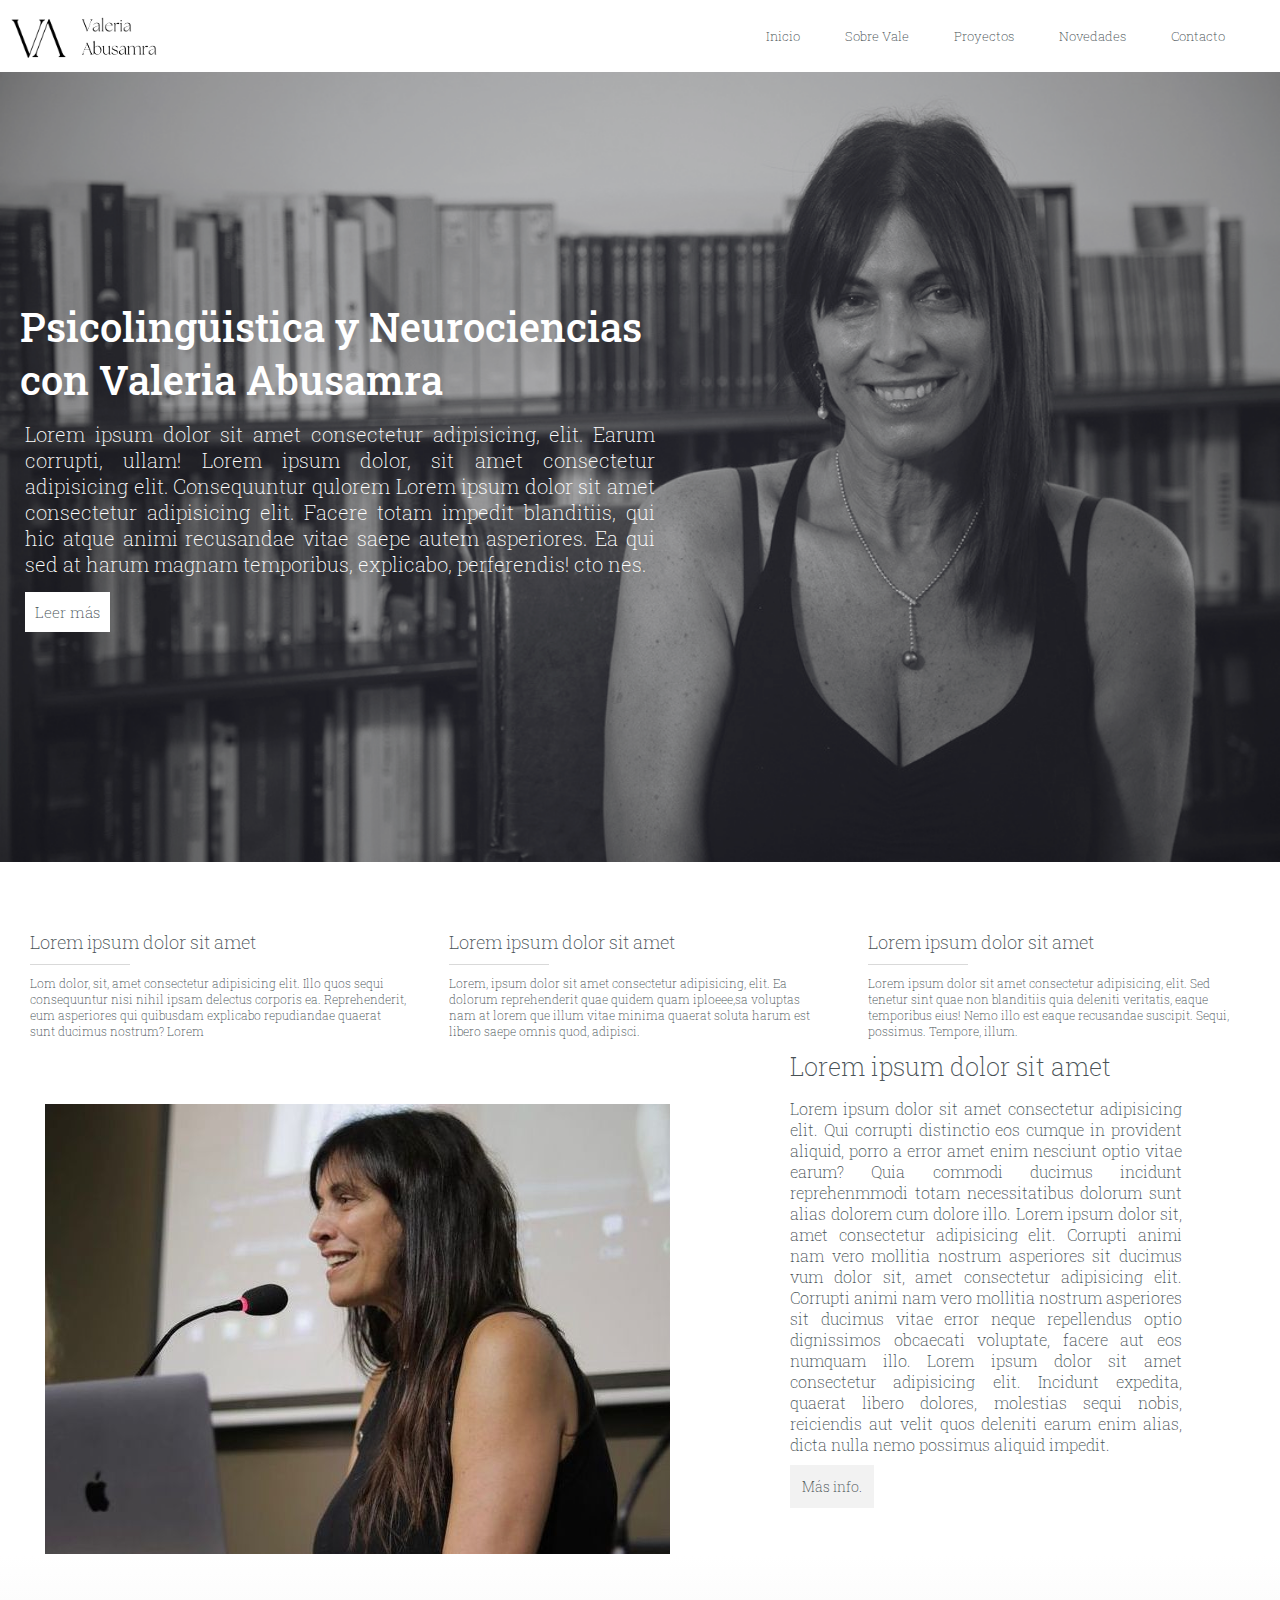
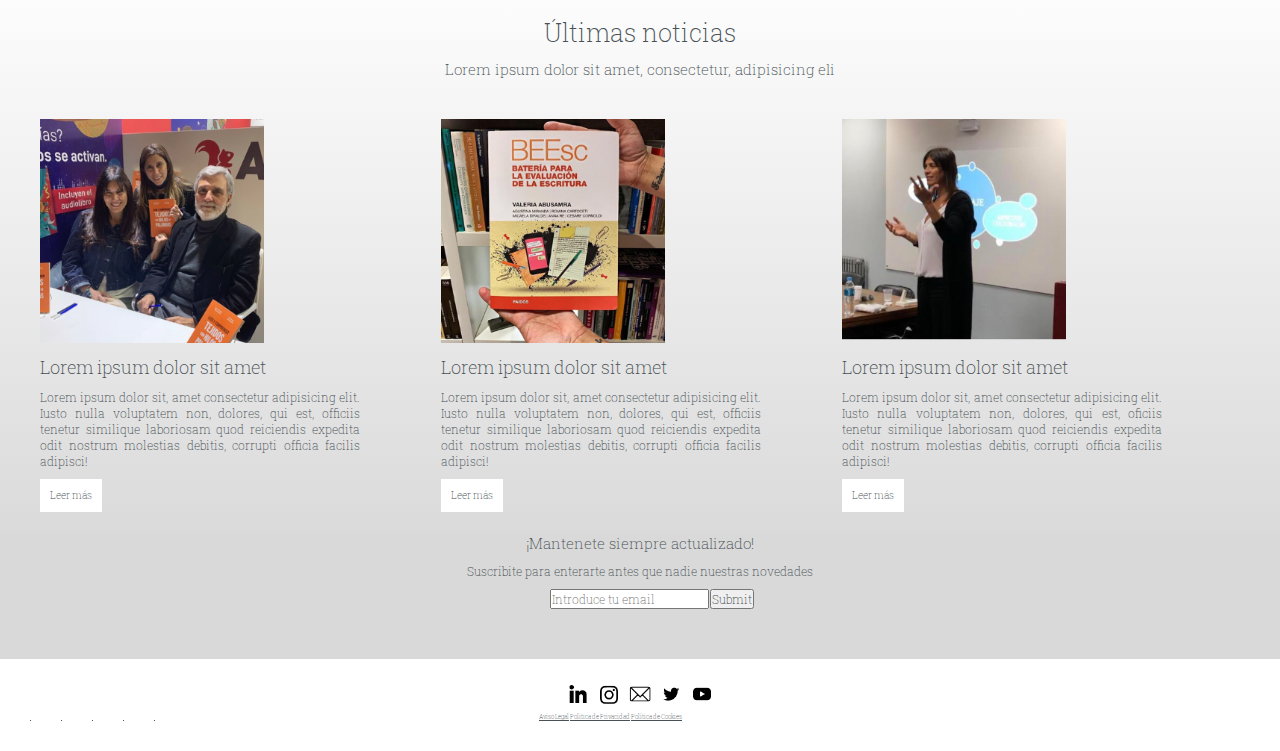
<file: index.html>
<!DOCTYPE html>
<html lang="en">
<head>
	<meta charset="UTF-8">
	<meta name="viewport" content="width=device-width, initial-scale=1.0">
	<title> Valeria Abusamra | Doctora en Letras y Piscolingüistica</title>
	<link rel="shortcut icon" href="img/favicon.png">
	<link rel="stylesheet" type="text/css" href="css/css.css">
	<link rel="stylesheet" type="text/css" href="css/css2.css">
	<link href="https://fonts.googleapis.com/css2?family=Bitter:wght@300;500&display=swap" rel="stylesheet">
	<link href="https://fonts.googleapis.com/css2?family=Bitter:wght@300;500&family=Roboto+Slab:wght@100;200&family=Roboto:wght@100&display=swap" rel="stylesheet">
</head>
<body>

	<!-- menu -->

	<header>
		<nav>
			<a href="index.html">
				<img src="img/logo.png" alt="Logo de Valeria Abusamra, doctora en letras" class="logo">
			</a>

			<ul>

				<li>
					<a href="index.html">Inicio</a>
				</li>

				<li>
					<a href="pages/sobre-vale.html">Sobre Vale</a>
				</li>

				<li>
					<a href="pages/proyectos.html" >Proyectos</a>
				</li>
					<ul class="submenu">
						<li>
							<a href="#">Libros</a>
						</li>

						<li>
							<a href="#">Investigaciones</a>
						</li>
					</ul>

				<li>
					<a href="pages/novedades.html">Novedades</a>
				</li>

				<li>
					<a href="pages/contacto.html">Contacto</a>
				</li>

			</ul>
		</nav>
	</header>

	<!-- menu -->

	<!-- main1 -->

	<main>
		<div class="main__div-bg">
			<div class="main__div-tx">
				<h1 class="main__div-h1"> Psicolingüistica y Neurociencias con Valeria Abusamra</h1>
				<p class="main__div-p">Lorem ipsum dolor sit amet consectetur adipisicing, elit. Earum corrupti, ullam! Lorem ipsum dolor, sit amet consectetur adipisicing elit. Consequuntur qulorem	Lorem ipsum dolor sit amet consectetur adipisicing elit. Facere totam impedit blanditiis, qui hic atque animi recusandae vitae saepe autem asperiores. Ea qui sed at harum magnam temporibus, explicabo, perferendis! cto nes.</p>
				<a href="pages/sobre-vale.html">
					<button class="main__div-bt">Leer más</button>
				</a>
			</div>
		</div>

		<!-- main1 -->

		<!-- seccion1 -->

		<section>
			<div class="section__div-cdr">
				<div class="section__div-1">
					<h2 class="section__div-h2">Lorem ipsum dolor sit amet</h2>
					<div class="linea"></div>
					<p class="section__div-p">Lom dolor, sit, amet consectetur adipisicing elit. Illo quos sequi consequuntur nisi nihil ipsam delectus corporis ea. Reprehenderit, eum asperiores qui quibusdam explicabo repudiandae quaerat sunt ducimus nostrum? Lorem </p>
				</div>

				<div class="section__div-2"> 
					<h2 class="section__div-h2">Lorem ipsum dolor sit amet</h2>
					<div class="linea"></div>
					<p class="section__div-p">Lorem, ipsum dolor sit amet consectetur adipisicing, elit. Ea dolorum reprehenderit quae quidem quam iploeee,sa voluptas nam at lorem que illum vitae minima quaerat soluta harum est libero saepe omnis quod, adipisci.</p>
				</div>

				<div class="section__div-3">
					<h2 class="section__div-h2">Lorem ipsum dolor sit amet</h2>
					<div class="linea"></div>
					<p class="section__div-p">Lorem ipsum dolor sit amet consectetur adipisicing, elit. Sed tenetur sint quae non blanditiis quia deleniti veritatis, eaque temporibus eius! Nemo illo est eaque recusandae suscipit. Sequi, possimus. Tempore, illum.</p>
				</div>
			</div>

		</section>

		<!-- seccion1 -->

		<!-- seccion2 -->

		<section>
			<div class="section2__div">
					<img src="img/valeria2.png" alt="Valeria Abusambra como oradora en conferencia de Literatura" class="section2__div-img">
				<div class="section2__div-tx">
					<h3 class="section2__div-h3">Lorem ipsum dolor sit amet</h3>
					<p class="section2__div-p">Lorem ipsum dolor sit amet consectetur adipisicing elit. Qui corrupti distinctio eos cumque in provident aliquid, porro a error amet enim nesciunt optio vitae earum? Quia commodi ducimus incidunt reprehenmmodi totam necessitatibus dolorum sunt alias dolorem cum dolore illo.
					Lorem ipsum dolor sit, amet consectetur adipisicing elit. Corrupti animi nam vero mollitia nostrum asperiores sit ducimus vum dolor sit, amet consectetur adipisicing elit. Corrupti animi nam vero mollitia nostrum asperiores sit ducimus vitae error neque repellendus optio dignissimos obcaecati voluptate, facere aut eos numquam illo.
					Lorem ipsum dolor sit amet consectetur adipisicing elit. Incidunt expedita, quaerat libero dolores, molestias sequi nobis, reiciendis aut velit quos deleniti earum enim alias, dicta nulla nemo possimus aliquid impedit.
					 </p>

					<a href="pages/sobre-vale.html">
						<button class="section2__div-bt">Más info.</button>
					</a>
				</div>
			</div>
		</section>

		<!-- seccion2 -->

		<!-- article1 -->

		<article>
			<div class="article-bg">

				<h4 class="article-h4">Últimas noticias</h4>
				<p class="article-p">Lorem ipsum dolor sit amet, consectetur, adipisicing eli </p>

				<div>
					<figure class="article__div-figure">
						<img class="article__div-figure-img"src="img/noticia1.png" alt= "Lorem ipsum dolor sit amet, consectetu">
						<h4 class="article__div-figure-h4">Lorem ipsum dolor sit amet</h4>
						<p class="article__div-figure-p">Lorem ipsum dolor sit, amet consectetur adipisicing elit. Iusto nulla voluptatem non, dolores, qui est, officiis tenetur similique laboriosam quod reiciendis expedita odit nostrum molestias debitis, corrupti officia facilis adipisci!</p>
						<button class="article__div-figure-bt">Leer más</button>
					</figure>

					<figure class="article__div-figure">
						<img class="article__div-figure-img"src="img/noticia2.png" alt= "Lorem ipsum dolor sit amet, consectetu">
						<h4 class="article__div-figure-h4">Lorem ipsum dolor sit amet</h4>
						<p class="article__div-figure-p">Lorem ipsum dolor sit, amet consectetur adipisicing elit. Iusto nulla voluptatem non, dolores, qui est, officiis tenetur similique laboriosam quod reiciendis expedita odit nostrum molestias debitis, corrupti officia facilis adipisci!</p>
						<button class="article__div-figure-bt">Leer más</button>
					</figure>

					<figure class="article__div-figure">
						<img class="article__div-figure-img"src="img/noticia3.png" alt= "Lorem ipsum dolor sit amet, consectetu">
						<h4 class="article__div-figure-h4">Lorem ipsum dolor sit amet</h4>
						<p class="article__div-figure-p">Lorem ipsum dolor sit, amet consectetur adipisicing elit. Iusto nulla voluptatem non, dolores, qui est, oficiis tenetur similique laboriosam quod reiciendis expedita odit nostrum molestias debitis, corrupti officia facilis adipisci!</p>
						<button class="article__div-figure-bt">Leer más</button>
					</figure>
				</div>

			</div>

		</article>

		<!-- article1 -->

		<!-- newsletter -->
		<div class="linea"></div>
		<div class="holas">
			<div class="newsletter">
				</div class="newsletter__div-form">
					<h4 class="newsletter__div-form-h4">¡Mantenete siempre actualizado!</h4>
					<p class="newsletter__div-form-p">Suscribite para enterarte antes que nadie nuestras novedades</p>
					<input type="email" name="mail" placeholder="Introduce tu email" class="newsletter__div-form-input">
					<input type="submit" class="newsletter__div-form-submit">
				</div>
			</div>
		</div>

		<!-- newsletter -->

	</main>

	<!-- footer -->

	<footer>
		<div class="footer__div-ctr">
			<a href="https://www.linkedin.com" target="_blank">
				<img src="img/linkedin.png" alt="logo de linkedin con redireccion al perfil de Valeria Abusamra" class="footer__img">
			</a>


			<a href="https://www.instagram.com" target="_blank">
				<img src="img/instagram.png" alt="logo de instragram con redireccion al perfil de Valeria Abusamra" class="footer__img">
			</a>

			<a href="https://www.gmail.com" target="_blank">
				<img src="img/mail.png" alt="logo de instragram con redireccion al perfil de Valeria Abusamra" class="footer__img">
			</a>

			<a href="https://www.twitter.com" target="_blank">
				<img src="img/twitter.png" alt="logo de twitter con redireccion al perfil de Valeria Abusamra" class="footer__img">
			</a>

			<a href="https://www.youtube.com" target="_blank">
				<img src="img/youtube.png" alt="logo de youtube con redireccion al perfil de Valeria Abusamra" class="footer__img">
			</a>

			<a href="#" class="footer__a">Aviso Legal</a>
			<a href="#" class="footer__a">Politica de Privacidad</a>
			<a href="#" class="footer__a">Política de Cookies</a>
		</div>
	</footer>

	<!-- footer -->

</body>
</html>
</file>
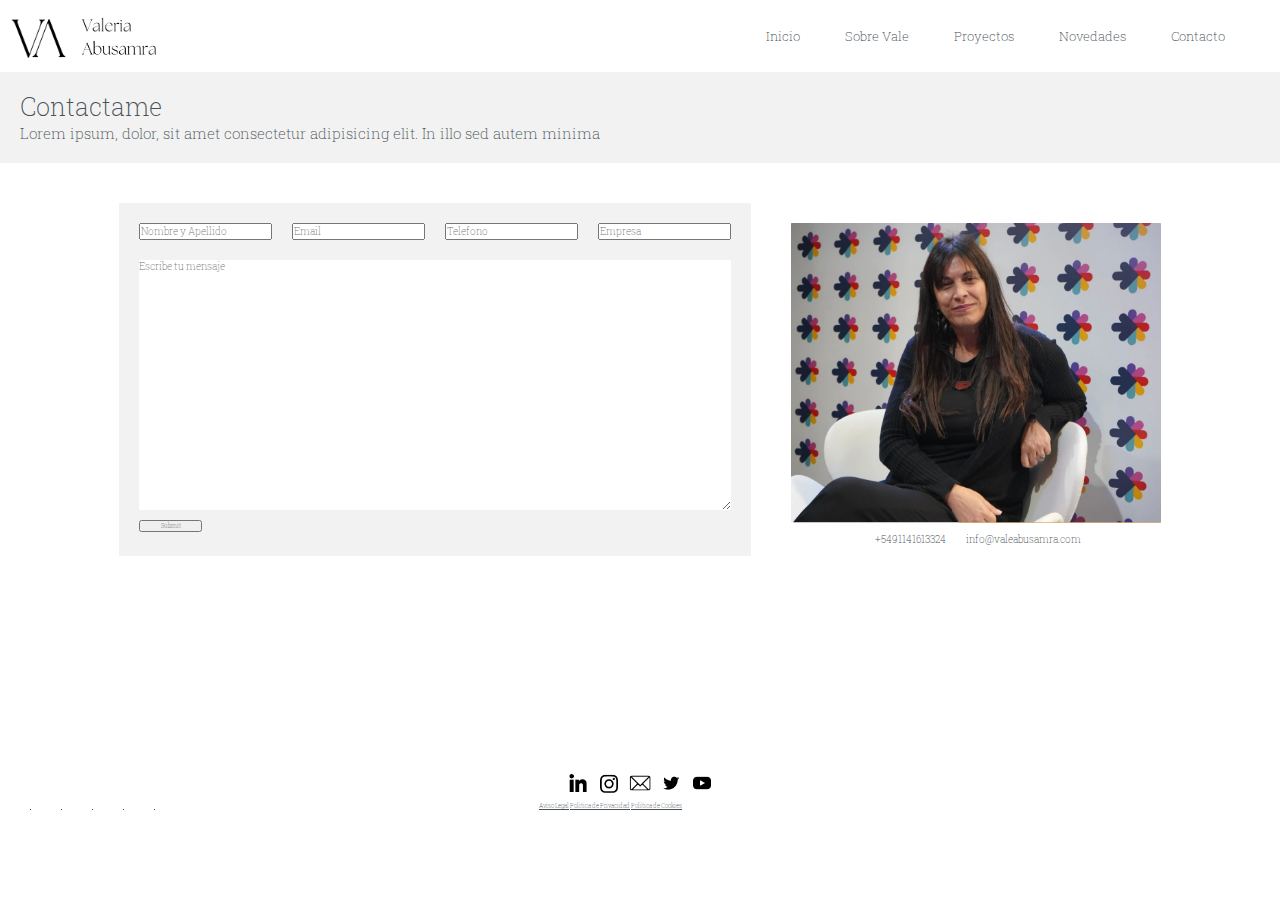
<file: pages/contacto.html>
<!DOCTYPE html>
<html lang="en">
<head>
	<meta charset="UTF-8">
	<meta name="viewport" content="width=device-width, initial-scale=1.0">
	<title> Valeria Abusamra | Doctora en Letras y Piscolingüistica</title>
	<link rel="shortcut icon" href="../img/favicon.png">
	<link rel="stylesheet" type="text/css" href="../css/css.css">
	<link rel="stylesheet" type="text/css" href="../css/css2.css">
	<link href="https://fonts.googleapis.com/css2?family=Bitter:wght@300;500&family=Roboto+Slab:wght@100;200&family=Roboto:wght@100&display=swap" rel="stylesheet">
</head>
<body>
	<header>

		<nav>
			<a href="../index.html">
				<img src="../img/logo.png" alt="Logo de Valeria Abusamra, doctora en letras">
			</a>

			<ul>
				<li>
					<a href="../index.html">Inicio</a>
				</li>

				<li>
					<a href="sobre-vale.html">Sobre Vale</a>
				</li>

				<li>
					<a href="proyectos.html">Proyectos</a>
				</li>

				<li>
					<a href="novedades.html">Novedades</a>
				</li>

				<li>
					<a href="contacto.html">Contacto</a>
				</li>
			</ul>
		</nav>

	</header>

	<main>
		<div class="main5">
			<section>
				<div class="section5-div">
					<h3 class="section5__div-h3">Contactame</h3>
					<p class="section5__div-p">Lorem ipsum, dolor, sit amet consectetur adipisicing elit. In illo sed autem minima</p>
				</div>

		<div class="main5-div">
			<div class="main5__div-ctr">
				<form action="envio.php">
					<div class="main5__div-in">
							<input type="text" placeholder="Nombre y Apellido" required="" class="form__input-tx">
							<input type="email" placeholder="Email" required="" class="form__input-em">
							<input type="tel" placeholder="Telefono" required="" class="form__input-tel">
							<input type="text" placeholder="Empresa" class="form__input-tx2">
					</div>
						<div class="main5__div-ta">
						<textarea placeholder="Escribe tu mensaje"required class="section5__div-form-txa"></textarea>
						<input type="submit" class="section5__div-form-snd">		
						</div>			
				</form>
			</div>
				<div class="maguicastro">
					<img src="../img/valeria7.png" class="main5__div-img">
					<div class="div__a">
						<a href="" class="main5__div-a">
							<h5 class="main5__div-h5"> +5491141613324</h5>
						</a>
						<a href="" class="main5__div-a">
							<h5 class="main5__div-h5">info@valeabusamra.com</h5>
						</a>
					</div>
				</div>
		</div>

			</section>

				<div>
					<iframe src="https://www.google.com/maps/embed?pb=!1m18!1m12!1m3!1d3283.04611951775!2d-58.450664073046916!3d-34.62827479999999!2m3!1f0!2f0!3f0!3m2!1i1024!2i768!4f13.1!3m3!1m2!1s0x95bcca30d099485f%3A0x152b064d30f9af94!2sFacultad%20de%20Filosof%C3%ADa%20y%20Letras%20-%20UBA!5e0!3m2!1ses!2ses!4v1655694700254!5m2!1ses!2ses" loading="lazy" referrerpolicy="no-referrer-when-downgrade" class="mapa"></iframe>
			
				</div>
		</div>
	</main>

		<footer>
			<div class="footer__div-ctr">
				<a href="https://www.linkedin.com" target="_blank">
					<img src="../img/linkedin.png" alt="logo de linkedin con redireccion al perfil de Valeria Abusamra" class="footer__img">
				</a>
				
				<a href="https://www.instagram.com" target="_blank">
					<img src="../img/instagram.png" alt="logo de instragram con redireccion al perfil de Valeria Abusamra" class="footer__img">
				</a>

				<a href="https://www.gmail.com" target="_blank">
					<img src="../img/mail.png" alt="logo de instragram con redireccion al perfil de Valeria Abusamra" class="footer__img">
				</a>

				<a href="https://www.twitter.com" target="_blank">
					<img src="../img/twitter.png" alt="logo de twitter con redireccion al perfil de Valeria Abusamra" class="footer__img">
				</a>

				<a href="https://www.youtube.com" target="_blank">
					<img src="../img/youtube.png" alt="logo de youtube con redireccion al perfil de Valeria Abusamra" class="footer__img">
				</a>

				<a href="#" class="footer__a">Aviso Legal</a>
				<a href="#" class="footer__a">Politica de Privacidad</a>
				<a href="#" class="footer__a">Política de Cookies</a>
			</div>
		</footer>

</body>
</html>
</file>
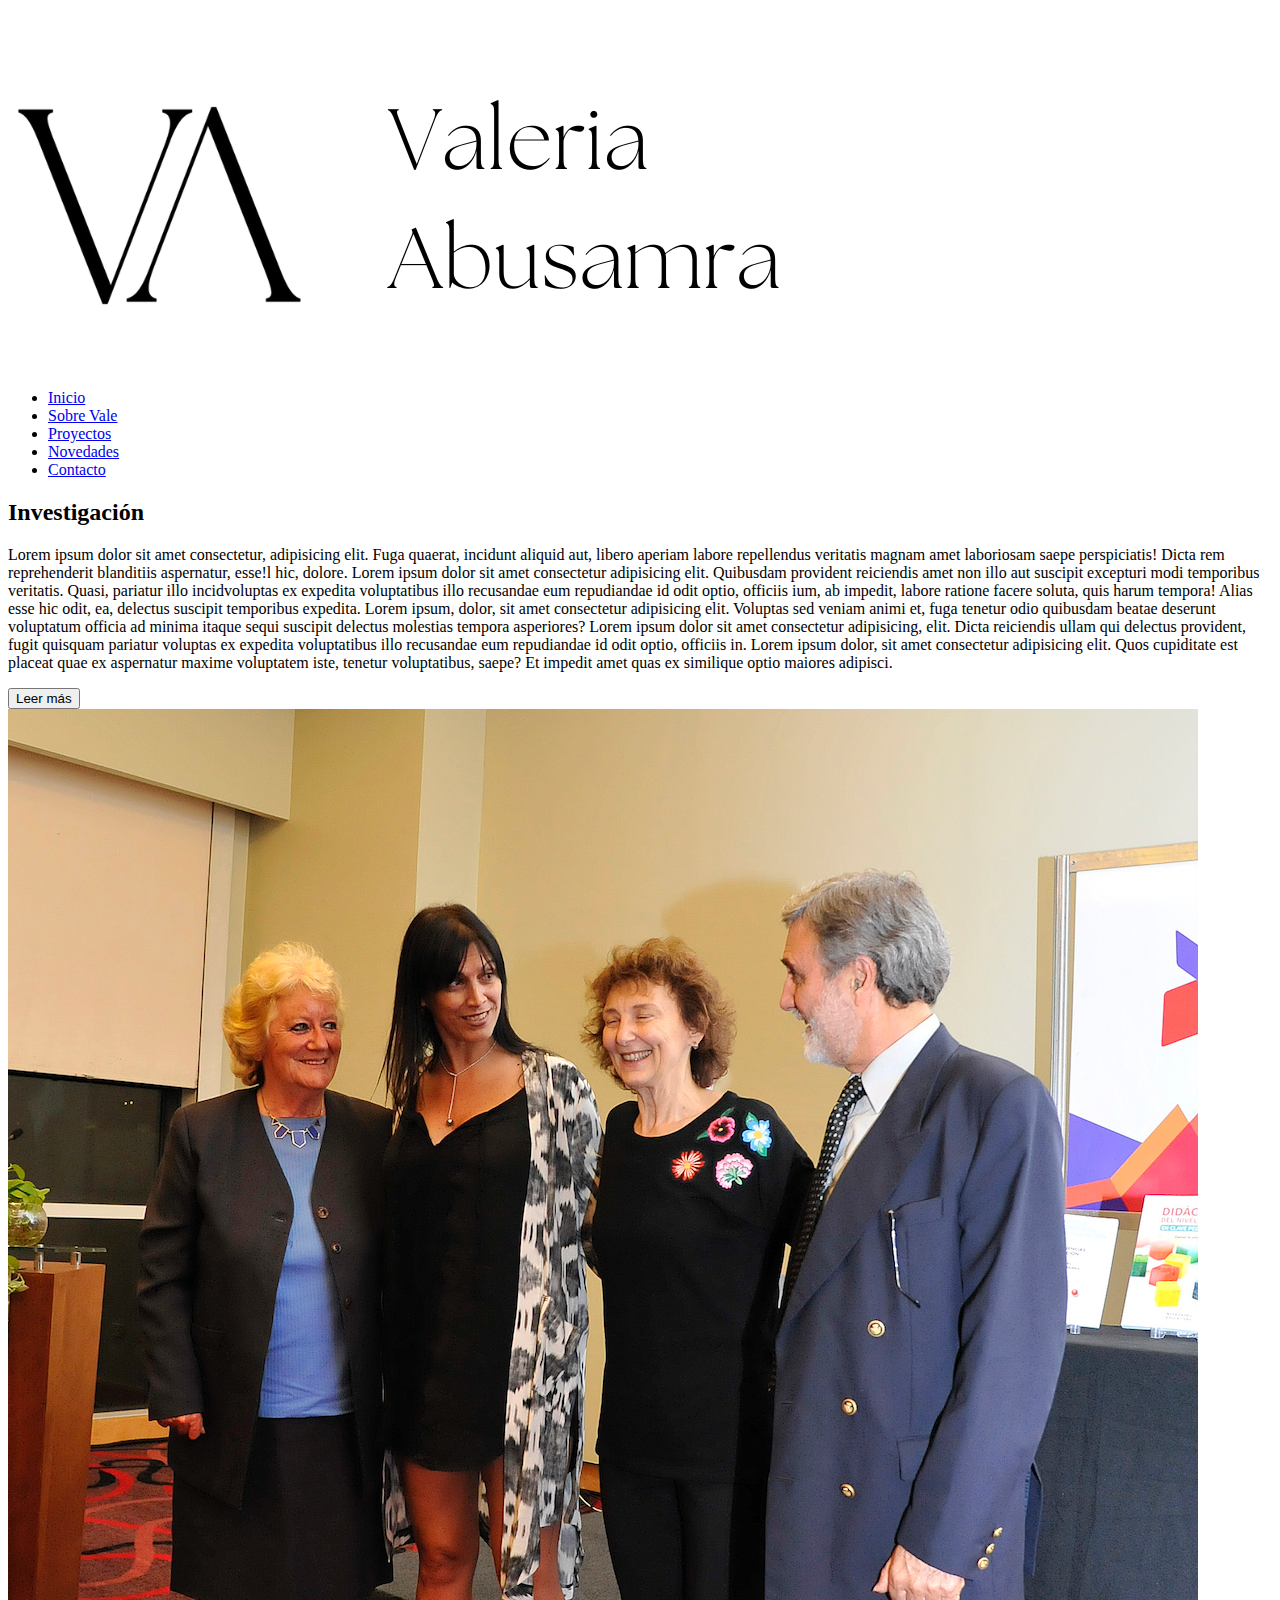
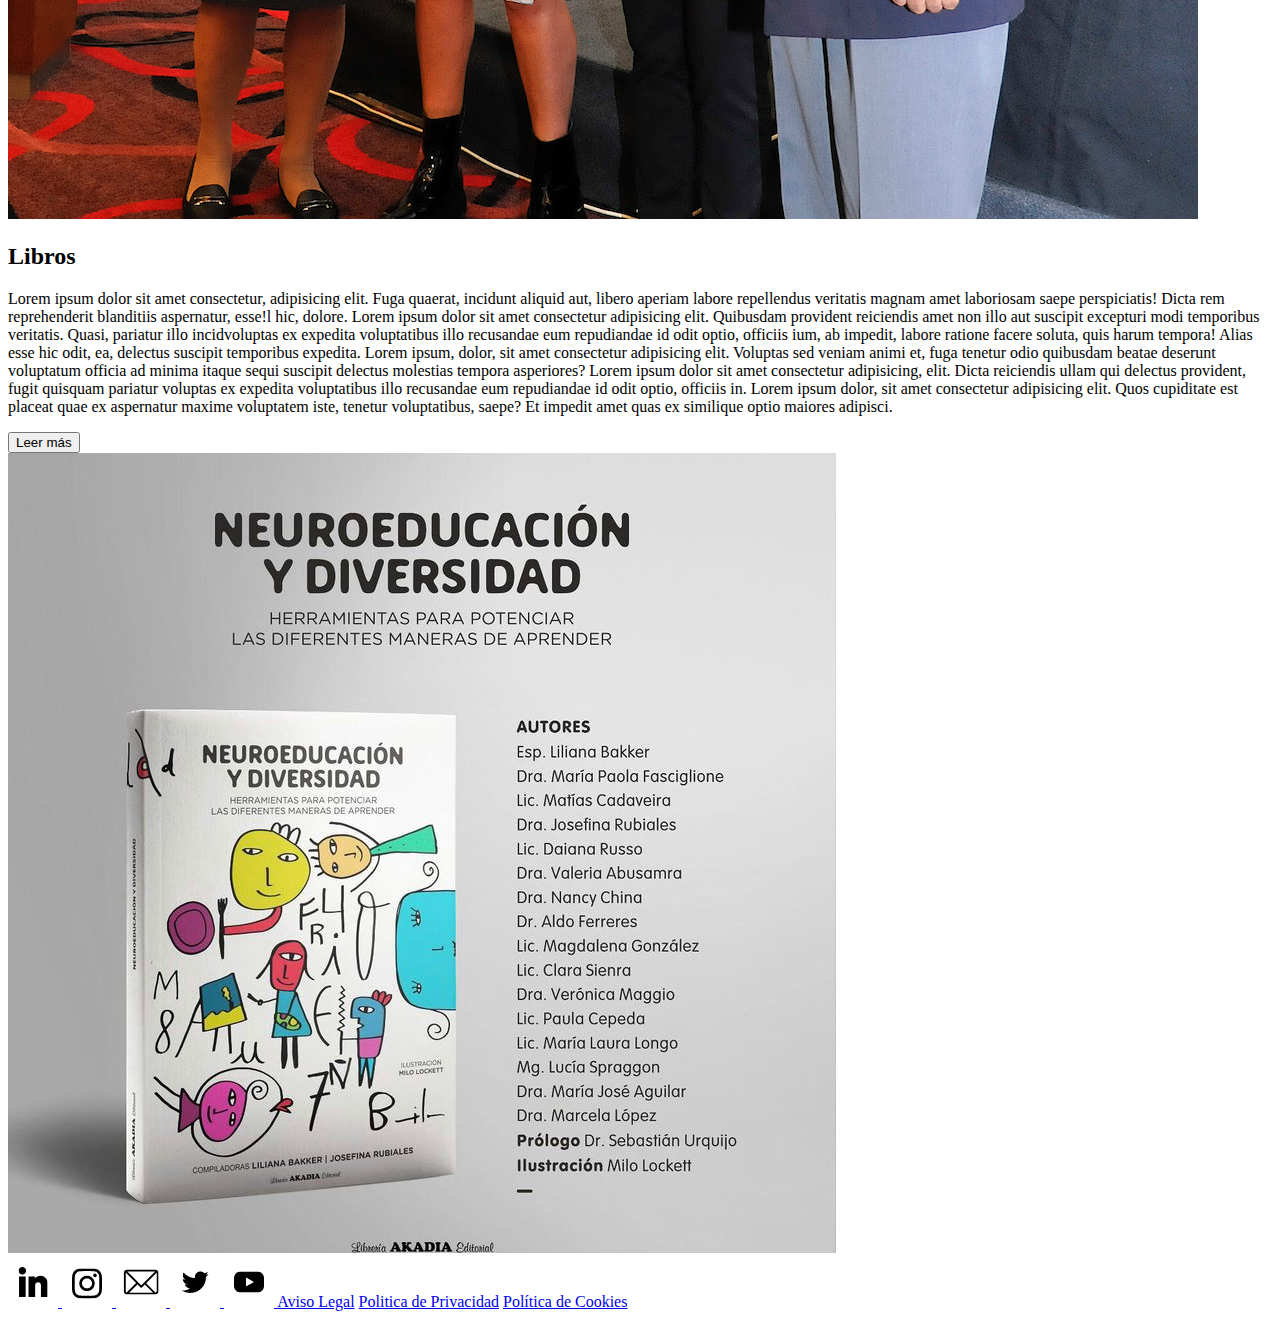
<file: pages/proyectos.html>
<!DOCTYPE html>
<html lang="en">
<head>
	<meta charset="UTF-8">
	<meta name="viewport" content="width=device-width, initial-scale=1.0">
	<title> Valeria Abusamra | Doctora en Letras y Piscolingüistica</title>
	<link rel="shortcut icon" href="../img/favicon.png">
	<link rel="stylesheet" type="text/css" href="../css/css2.css">
	<link href="https://fonts.googleapis.com/css2?family=Bitter:wght@300;500&family=Roboto+Slab:wght@100;200&family=Roboto:wght@100&display=swap" rel="stylesheet">
</head>
<body>
	<header>
		<nav>
			<a href="../index.html">
				<img src="../img/logo.png" alt="Logo de Valeria Abusamra, doctora en letras">
			</a>

			<ul>
				<li>
					<a href="../index.html">Inicio</a>
				</li>

				<li>
					<a href="sobre-vale.html">Sobre Vale</a>
				</li>

				<li>
					<a href="proyectos.html">Proyectos</a>
				</li>

				<li>
					<a href="novedades.html">Novedades</a>
				</li>

				<li>
					<a href="contacto.html">Contacto</a>
				</li>

			</ul>
		</nav>
	</header>

	<main>
		<div class="main3-4"> 
		<section>
			<div class="section3__div">
				<div class="section3__div-txt">
						<h2 class="section3__div-h2">Investigación</h2>
						<p class="section3__div-p">Lorem ipsum dolor sit amet consectetur, adipisicing elit. Fuga quaerat, incidunt aliquid aut, libero aperiam labore repellendus veritatis magnam amet laboriosam saepe perspiciatis! Dicta rem reprehenderit blanditiis aspernatur, esse!l hic, dolore. Lorem ipsum dolor sit amet consectetur adipisicing elit. Quibusdam provident reiciendis amet non illo aut suscipit excepturi modi temporibus veritatis. Quasi, pariatur illo incidvoluptas ex expedita voluptatibus illo recusandae eum repudiandae id odit optio, officiis ium, ab impedit, labore ratione facere soluta, quis harum tempora! Alias esse hic odit, ea, delectus suscipit temporibus expedita. Lorem ipsum, dolor, sit amet consectetur adipisicing elit. Voluptas sed veniam animi et, fuga tenetur odio quibusdam beatae deserunt voluptatum officia ad minima itaque sequi suscipit delectus molestias tempora asperiores? Lorem ipsum dolor sit amet consectetur adipisicing, elit. Dicta reiciendis ullam qui delectus provident, fugit quisquam pariatur voluptas ex expedita voluptatibus illo recusandae eum repudiandae id odit optio, officiis in. Lorem ipsum dolor, sit amet consectetur adipisicing elit. Quos cupiditate est placeat quae ex aspernatur maxime voluptatem iste, tenetur voluptatibus, saepe? Et impedit amet quas ex similique optio maiores adipisci.</p>
						<button class="section3__div-bt">Leer más</button>
					</div>
					<img src="../img/valeria6.png" class="section3__div-img">
				</div>
			</section>
	
			<section>
				<div class="section4__div">
					<div class="section4__div-txt">
							<h2 class="section4__div-h2">Libros</h2>
							<p class="section4__div-p">Lorem ipsum dolor sit amet consectetur, adipisicing elit. Fuga quaerat, incidunt aliquid aut, libero aperiam labore repellendus veritatis magnam amet laboriosam saepe perspiciatis! Dicta rem reprehenderit blanditiis aspernatur, esse!l hic, dolore. Lorem ipsum dolor sit amet consectetur adipisicing elit. Quibusdam provident reiciendis amet non illo aut suscipit excepturi modi temporibus veritatis. Quasi, pariatur illo incidvoluptas ex expedita voluptatibus illo recusandae eum repudiandae id odit optio, officiis ium, ab impedit, labore ratione facere soluta, quis harum tempora! Alias esse hic odit, ea, delectus suscipit temporibus expedita. Lorem ipsum, dolor, sit amet consectetur adipisicing elit. Voluptas sed veniam animi et, fuga tenetur odio quibusdam beatae deserunt voluptatum officia ad minima itaque sequi suscipit delectus molestias tempora asperiores? Lorem ipsum dolor sit amet consectetur adipisicing, elit. Dicta reiciendis ullam qui delectus provident, fugit quisquam pariatur voluptas ex expedita voluptatibus illo recusandae eum repudiandae id odit optio, officiis in. Lorem ipsum dolor, sit amet consectetur adipisicing elit. Quos cupiditate est placeat quae ex aspernatur maxime voluptatem iste, tenetur voluptatibus, saepe? Et impedit amet quas ex similique optio maiores adipisci.</p>
							<button class="section4__div-bt">Leer más</button>
						</div>
					<img src="../img/libros.png" class="section4__div-img">
				</div>
			</section>
		</div>
	</main>

	<footer>
		<footer>
		<div class="footer__div-ctr">
			<a href="https://www.linkedin.com" target="_blank">
				<img src="../img/linkedin.png" alt="logo de linkedin con redireccion al perfil de Valeria Abusamra" class="footer__img">
			</a>
			
			<a href="https://www.instagram.com" target="_blank">
				<img src="../img/instagram.png" alt="logo de instragram con redireccion al perfil de Valeria Abusamra" class="footer__img">
			</a>

			<a href="https://www.gmail.com" target="_blank">
				<img src="../img/mail.png" alt="logo de instragram con redireccion al perfil de Valeria Abusamra" class="footer__img">
			</a>

			<a href="https://www.twitter.com" target="_blank">
				<img src="../img/twitter.png" alt="logo de twitter con redireccion al perfil de Valeria Abusamra" class="footer__img">
			</a>

			<a href="https://www.youtube.com" target="_blank">
				<img src="../img/youtube.png" alt="logo de youtube con redireccion al perfil de Valeria Abusamra" class="footer__img">
			</a>

			<a href="#" class="footer__a">Aviso Legal</a>
			<a href="#" class="footer__a">Politica de Privacidad</a>
			<a href="#" class="footer__a">Política de Cookies</a>
		</div>
	</footer>

</body>
</html>
</file>
<file: css/css.css>
/*COMIENZA INDEX*/

/*general*/

* {
	padding: 0;
	margin: 0;
	font-family: 'Roboto Slab', serif;
	font-weight: 200;
	font-size: 62.5%;
	color: #485155;
}

/*general*/

/*COMIENZO INDEX*/

/*menú*/

header nav ul li a {
	text-decoration: none;
	color: #485155;
	font-size: 1.3rem;
	margin-right: 25px;
}

header nav ul li a:hover {
	color: #737373;
}

header nav ul li {
	list-style: none;
	margin-right: 20px;
}
 
header nav ul{
	display: flex;
	justify-content: space-between;
	align-items: center;
	margin: 10px;

} 

header nav img {
	height: 70px;
	width: 150px;
	margin-left: 10px;
}

header nav {
	display: flex;
	justify-content: space-between;
	background-color: white;
	z-index: 1
}

header {
	position: fixed;
	top: 0;
	width: 100%;
	z-index: 20
}

.submenu {
	display: none;
}

/*menú*/

/*main1*/

.main__div-bg {
	background-image: url(../img/valeria.jpg);
	background-repeat: no-repeat;
	background-size: 100%;
	background-position: 80% 20%;
	width: 100vw;
	height: 100vh;
}

.main__div-tx {
	width: 50%;
	margin-left: 20px;
	padding-top: 30rem;
}

.main__div-h1 {
	font-size: 4rem;
	color: white;
	font-weight: 500;
	margin-bottom: 10px;
}

.main__div-p {
	font-size: 2rem;
	color: white;
	padding: 5px;
	text-align: justify;
}

.main__div-bt {
	padding: 10px;
	font-size: 1.5rem;
	margin-top: 10px;
	border: none;
	background-color: white;
	margin-left: 5px;
}

.main__div-bt:hover {
	background-color: #BFBFBF;
	cursor: pointer;
	transition: .5s;
}

/*main1*/

/*seccion1*/

.section__div-cdr{
	margin: 10px;
}

.section__div-1{
	display: inline-block;
	width: 30%;
	padding: 20px;
}

.section__div-2{
	display: inline-block;
	width: 30%;
	padding: 20px;
}

.section__div-3{
	display: inline-block;
	width: 30%;	
	padding: 20px;
}

.section__div-h2 {
	font-size: 1.8rem;

}

.section__div-p{
	margin-top: 10px;
	font-size: 1.2rem;
}

.linea {
	margin-top: 10px;
	background-color: #D9D9D9;
	height: 1px;
	width: 100px;
}

/*seccion1*/

/*seccion2*/

.section2__div {
	width: 100vw;
	margin-top: 45px;
	margin-right: 45px;
	margin-left: 45px;
	z-index: -1
}

.section2__div-tx{
	position: absolute;
	left: 790px;
	top: 1050px;
	z-index: 2;
}

.section2__div-h3{
	font-size: 2.5rem;
	margin-bottom: 15px;
}

.section2__div-p {
	font-size: 1.6rem;
	text-align: justify;
	width: 80%;
}

.section2__div-bt {
	padding: 12px;
	font-size: 1.4rem;
	margin-top: 10px;
	border: none;
	background-color: #F2F2F2;
	cursor: pointer;
}

.section2__div-bt:hover {
	background-color: #BFBFBF;
	cursor: pointer;
	transition: .5s;
}

/*seccion2*/

/*article1*/

.article-bg{
	background: rgb(217,217,217);
	background: linear-gradient(0deg, rgba(217,217,217,1) 0%, rgba(255,255,255,1) 100%);
}

.article-h4{
	padding-top: 60px;
	font-size: 2.5rem;
	text-align: center;
}

.article-p{
	padding-top: 10px;
	font-size: 1.5rem;
	text-align: center;
}

.article__div-cdr {
	margin: 50px;
}

.flex-container{
	display: flex;
	align-items: center;
	justify-content: center;
}

.article__div-figure{
	display: inline-block;
	width: 25%;
	margin: 30px;
	padding: 10px;
}

.article__div-figure-h4{
	font-size: 1.8rem;
	margin-top: 10px;
}

.article__div-figure-p{
	font-size: 1.2rem;
	margin-top: 10px;
	text-align: justify;
}

.article__div-figure-img{
	width: 70%;
	margin: 0 auto
}

.article__div-figure-bt{
	padding: 10px;
	font-size: 1rem;
	margin-top: 10px;
	border: none;
	background-color: white;
	cursor: pointer;
}

.article__div-figure-bt:hover {
	background-color: #BFBFBF;
	cursor: pointer;
	transition: .5s;
}

/*article1*/

/*newsletter*/

.holas {
	background-color: rgb(217,217,217);
	margin-top: -50px; 
	padding-bottom: 50px;
}

.newsletter__div-form-h4{
	font-size: 1.5rem;
	text-align: center;
	margin-top: 20px;
}

.newsletter__div-form-p{
	font-size: 1.2rem;
	text-align: center;
	margin-top: 10px;
}

.newsletter__div-form-input{
	font-size: 1.2rem;
	position: relative;
	margin-top: 10px;
	left: 43%;
}

.newsletter__div-form-submit{
	font-size: 1.2rem;
	position: relative;
	margin-top: 10px;
	left: 43%;
}

/*newsletter*/

/*footer*/

.footer__img{
	position: relative;
	height: 30px;
	width: 30px;
	left: 44%;
	margin-top: 20px;
	padding-bottom: 10px;
}

.footer__a{
	position: relative;
	height: 30px;
	width: 30px;
	left: 30%;
}

.footer__div-ctr{
	margin-bottom: 30px;
}

/*footer*/

/*FIN INDEX*/

/*INICIO SOBRE VALE*/

/*main*/

.main{
	margin-top: 120px;
	margin-left: 20px;
}

.main__section1{
	display: flex;
	margin-left: -20px;
}

.main__section1-div-div{
	width: 50%;
	display: flex;
	flex-direction: column;
	margin-left: 50px;
}

.main__section1-h1{
	font-size: 2rem;
}

.main__section1-h2{
	font-size: 1.5rem;
	margin-bottom: 10px;
}

.main__section1-p{
	font-size: 1.5rem;
	text-align: justify;

}

.main__section1-img{
	height: 25%;
	width: 25%;
	margin-left: 100px;
	margin-top: 20px;
	box-shadow: 10px 10px 10px rgba(0,0,0, .2)
}

/*main*/

/*logos*/

.section2-div{
	margin-top: 40px;
	margin-bottom: 40px;
	margin-left: -30px;
	display: flex;
	justify-content: space-between;
	box-shadow: 10px 10px 10px 10px rgba(0,0,0, .1);
	padding: 10px;
}

.section2-img {
	padding-left: 10px;
	height: 43px;
	width: 165px;
}

.infobae{
	-webkit-filter: grayscale(100%);
    filter: grayscale(100%);
}

.infobae:hover{
	-webkit-filter: none;
    filter: none;
}

.lanacion{
	-webkit-filter: grayscale(100%);
    filter: grayscale(100%);
}

.lanacion:hover{
	-webkit-filter: none;
    filter: none;
}

.filonews{
	-webkit-filter: grayscale(100%);
    filter: grayscale(100%);
}

.filonews:hover{
	-webkit-filter: none;
    filter: none;
}

.radionacional{
	-webkit-filter: grayscale(100%);
    filter: grayscale(100%);
}

.radionacional:hover{
	-webkit-filter: none;
    filter: none;
}

.telam{
	-webkit-filter: grayscale(100%);
    filter: grayscale(100%);
}

.telam:hover{
	-webkit-filter: none;
    filter: none;
}

.aptus{
	-webkit-filter: grayscale(100%);
    filter: grayscale(100%);
}

.aptus:hover{
	-webkit-filter: none;
    filter: none;
}

/*logos*/

/*main*/

.main__section1{
	display: flex;
	margin-left: -20px;
}

.main__section1-div-div{
	width: 50%;
	display: flex;
	flex-direction: column;
	margin-left: 50px;
}

.main__section1-h1{
	font-size: 2rem;
}

.main__section1-h2{
	font-size: 1.5rem;
	margin-bottom: 10px;
}

.main__section1-p{
	font-size: 1.5rem;
	text-align: justify;
}

.main__section1-img{
	height: 25%;
	width: 25%;
	margin-left: 100px;
	margin-top: 20px;
	box-shadow: 10px 10px 10px rgba(0,0,0, .2)
}

.main__section2{
	display: flex;
	flex-direction: row-reverse;
	justify-content: center;
	align-items: center;
	margin-left: -120px
}

.main__section1-div-div{
	width: 50%;
	flex-direction: column;
}

.main__section2-h2{
	font-size: 1.5rem;
	margin-bottom: 10px;
}

.main__section2-p{
	font-size: 1.5rem;
	text-align: justify;
}

.main__section2-img{
	height: 250px;
	width: 400px;
}

/*main*/

/*PROYECTOS*/

.main3-4{
	margin: 100px 30px 30px 30px;
	background-color: #F2F2F2;
	padding: 20px;
}

.section3__div{
	display: flex;
}

.section4__div{
	display: flex;
	flex-direction: row-reverse;
}

.section3__div-txt{
	display: flex;
	flex-direction: column;
	padding-right: 40px;
}

.section4__div-txt{
	display: flex;
	flex-direction: column;
	padding-left: 40px;
}

.section3__div-h2, .section4__div-h2{ 
	font-size: 2.7rem;
	margin-bottom: 20px;
	margin-top: 30px;
}

.section3__div-p, .section4__div-p{ 
	font-size: 1.5rem;
	text-align: justify;
}


.section3__div-img{ 
	height: 30%;
	width: 30%;
	padding: 10px;
	box-shadow: -5px 5px 5px rgba(0,0,0, 0.1);
}

.section4__div-img{ 
	height: 30%;
	width: 30%;
	padding: 10px;
	box-shadow: 5px 5px 5px rgba(0,0,0, 0.1);
}

.section3__div-bt, .section4__div-bt{
	height: 8%;
	width: 8%;
	border: none;
	margin-top: 10px;
	background-color: #D9D9D9;
	font-size: 1rem;
	cursor: pointer;
}

.section3__div-bt:hover{
	background-color: #BFBFBF;
}

.section4__div-bt:hover{
	background-color: #BFBFBF;
}

/*PROYECTOS*/

/*NOVEDADES*/

.calendario-h3{
	margin-top: 90px;
	margin-left: 50px;
	font-size: 2.5rem;
	align-content: center;
}

.calendario-h4{
	margin-left: 50px;
	font-size: 1rem;
	align-content: center;
}

table{
	margin: 0 auto;
	width: 60%;
}

td{
	font-size: 20em;
}

.hola{
	background-color: #D9D9D9;
}

.filas{
	background-color: #F2F2F2;
}

.section__ctr1-h2, .section__ctr2-h2, .section__ctr3-h2{
	font-size: 2rem;
	margin-top: 20px;
	margin-left: 50px;
}

.section__ctr1, .section__ctr2, .section__ctr3{
	display: flex;
	margin-top: 20px;
	margin-left: 20px
}

.section__ctr-img{
	margin-left: 20px;
	margin-right: 20px;
}

.section__ctr-h3{
	margin-left: 20px;
	font-size: 1.3rem;
}

.section__ctr-p{
	margin-left: 20px;
	font-size: 1rem;
}

/*NOVEDADES*/

/*CONTACTO*/

.main5{
	margin-top: 70px;
}

.section5-div{
	background-color: #F2F2F2;
	padding: 20px;
}

.section5__div-h3{
	font-size: 2.5rem
}

.section5__div-p{
	font-size: 1.5rem
}

.main5-div{
	display: flex;
	justify-content: center;
	margin-top: 40px;
	margin-bottom: 40px;
}

.main5__div-ctr{
	display: flex;
	flex-direction: column;
	background-color: #F2F2F2;
	margin-right: 40px;
}

.main5__div-in{
	display: flex;
	align-content: space-between;
	padding: 10px
}

.main5__div-ta{
	display: flex;
	flex-direction: column;
}

.main5__div-img{
	height: 300px;
	width: 370px;
	border-radius: 2em;
}

.section5__div-form-txa{
	height: 250px;
	margin: 0px 20px 10px 20px;
	border:none;
	font-size: 1rem;
}

.form__input-em, .form__input-tel, .form__input-tx2, .form__input-tx{
	margin: 10px;
	font-size: 1rem;
}

.section5__div-form-snd{
	width: 10%;
	margin: 0px 20px 10px 20px;
}

.main5__div-a{
	padding: 10px;
	text-decoration: none
}

.maguicastro{
	display: flex;
	flex-direction: column;
	margin-top: 20px;
}

.div__a{
	display: flex;
	margin-left: 20%;
}

.main5__div-h5{
	font-size: 1rem;
}

.mapa{
	width: 100%;
	border: none;
}
/*CONTACTO*/
</file>
<file: css/css2.css>
/*COMIENZA INDEX*/

/*general*/

/*general*/

/*COMIENZO INDEX*/

/*menú*/

header nav ul li a:hover {
	color: #737373;
}


/*menú*/

/*main1*/


.main__div-bt:hover {
	background-color: #BFBFBF;
	cursor: pointer;
	transition: .5s;
}

/*main1*/

/*seccion1*/

/*seccion1*/

/*seccion2*/


.section2__div-bt:hover {
	background-color: #BFBFBF;
	cursor: pointer;
	transition: .5s;
}

/*seccion2*/

/*article1*/

.article-bg{
	background: rgb(217,217,217);
	background: linear-gradient(0deg, rgba(217,217,217,1) 0%, rgba(255,255,255,1) 100%);
}

.article__div-figure-bt:hover {
	background-color: #BFBFBF;
	cursor: pointer;
	transition: .5s;
}

/*article1*/

/*newsletter*/

/*newsletter*/

/*footer*/

/*footer*/

/*FIN INDEX*/

/*INICIO SOBRE VALE*/

/*main*/

/*main*/

/*logos*/

.infobae:hover{
	-webkit-filter: none;
    filter: none;
}


.lanacion:hover{
	-webkit-filter: none;
    filter: none;
}


.filonews:hover{
	-webkit-filter: none;
    filter: none;
}


.radionacional:hover{
	-webkit-filter: none;
    filter: none;
}


.telam:hover{
	-webkit-filter: none;
    filter: none;
}


.aptus:hover{
	-webkit-filter: none;
    filter: none;
}

/*logos*/

/*main*/

/*main*/

/*PROYECTOS*/

.section3__div-bt:hover{
	background-color: #BFBFBF;
}

.section4__div-bt:hover{
	background-color: #BFBFBF;
}

/*PROYECTOS*/

/*NOVEDADES*/

/*NOVEDADES*/

/*CONTACTO*/

/*CONTACTO*/
</file>
